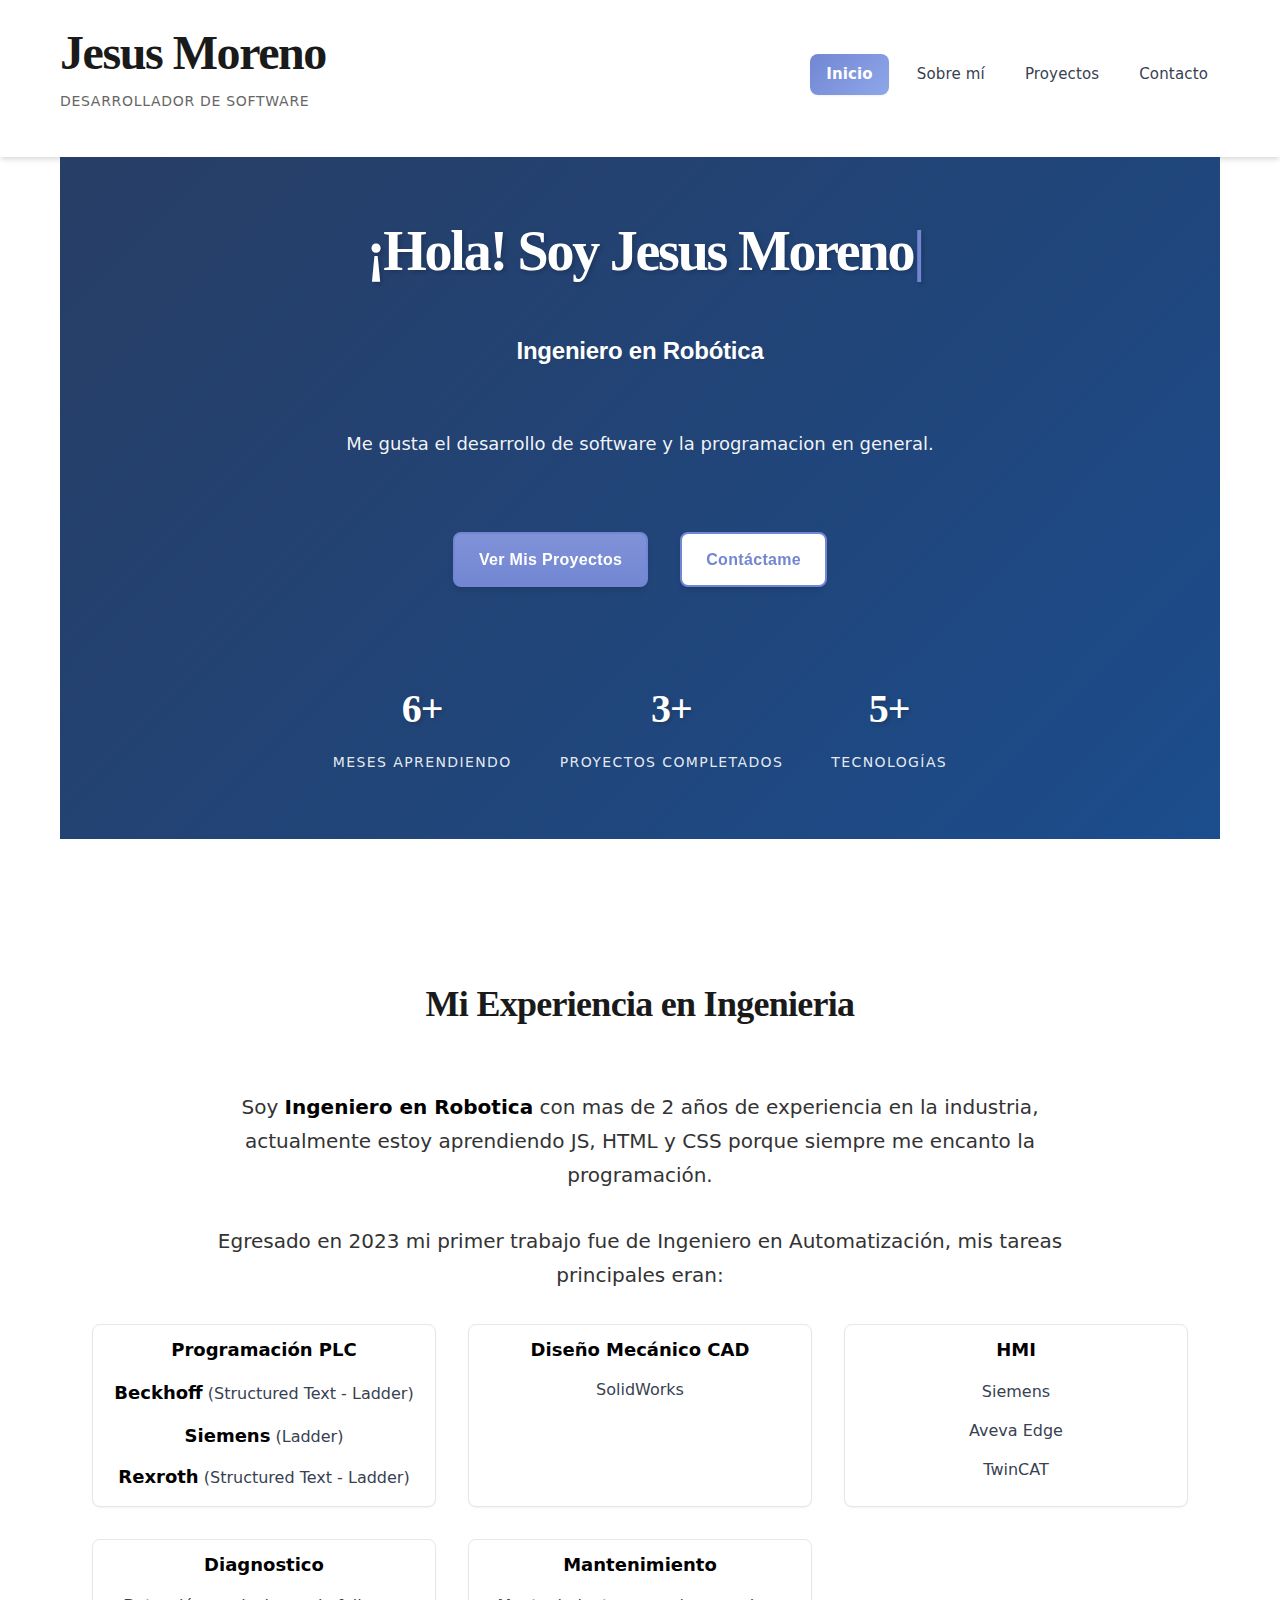
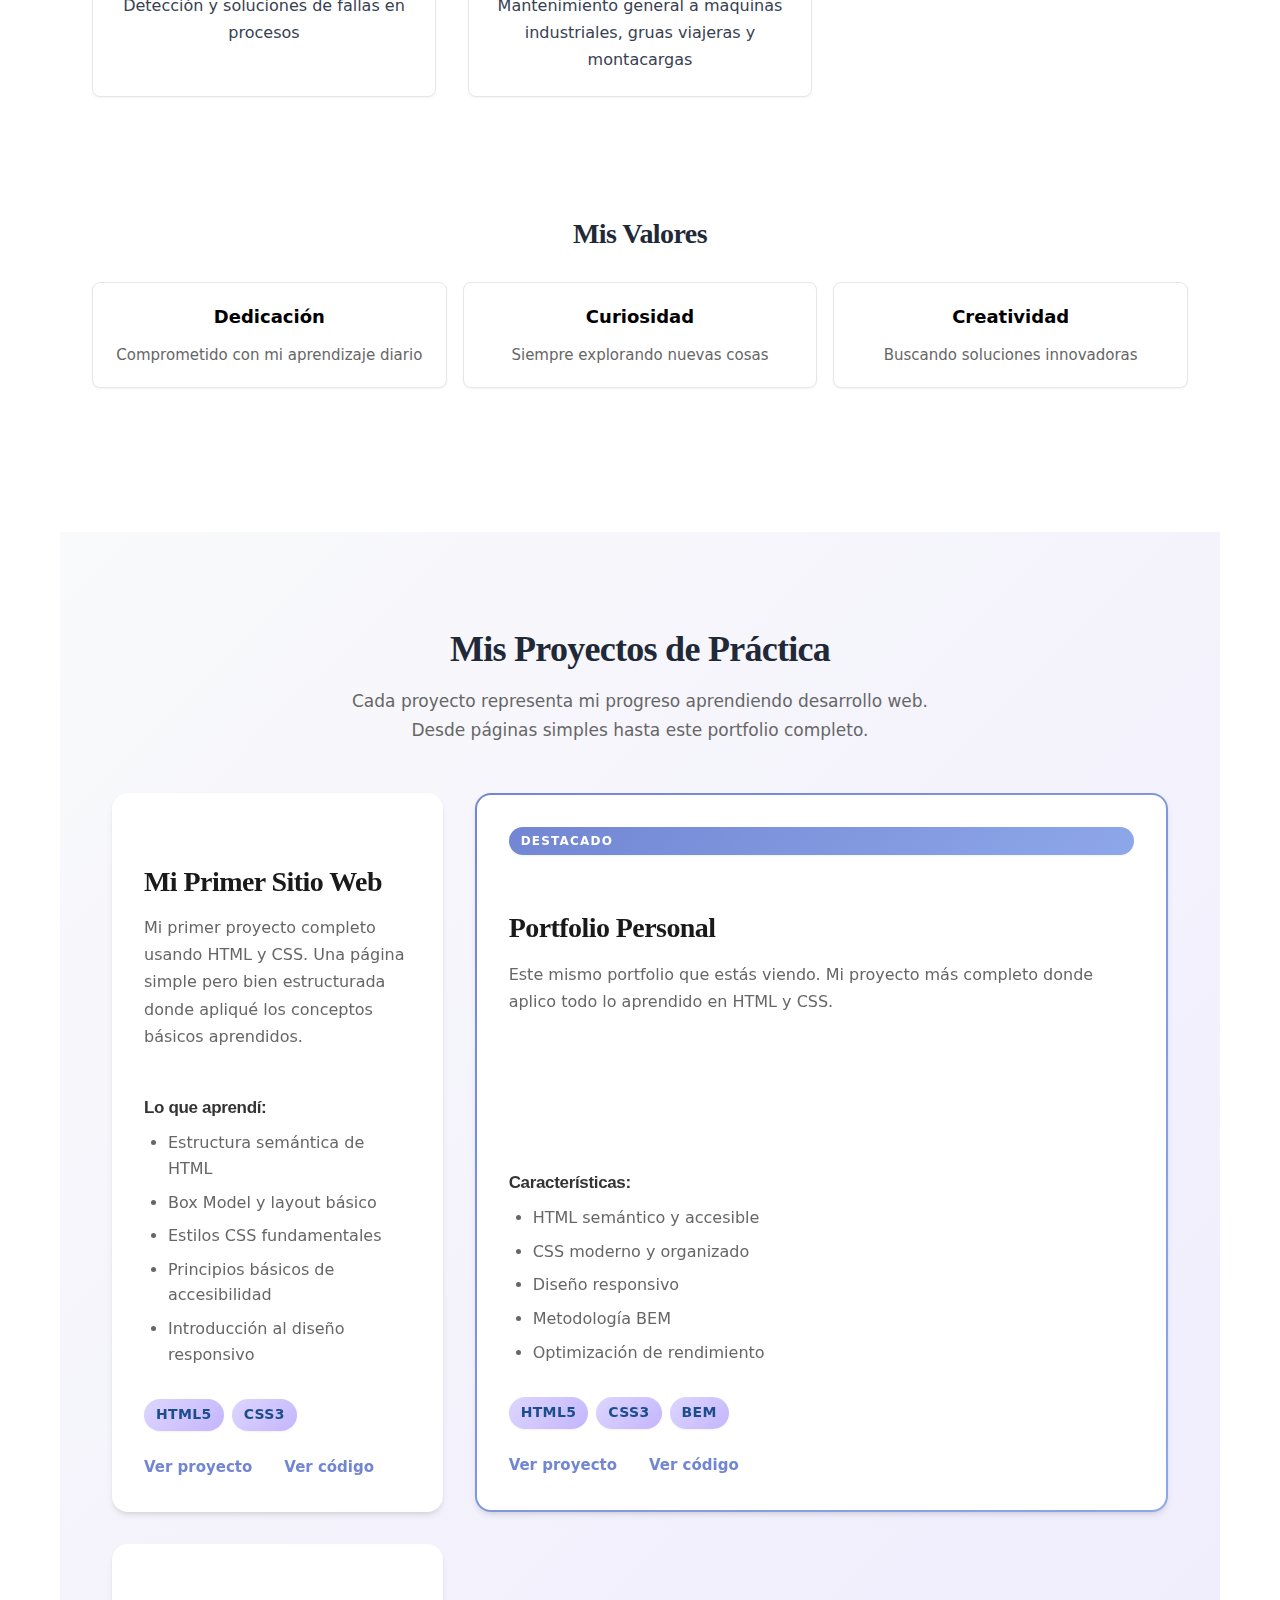
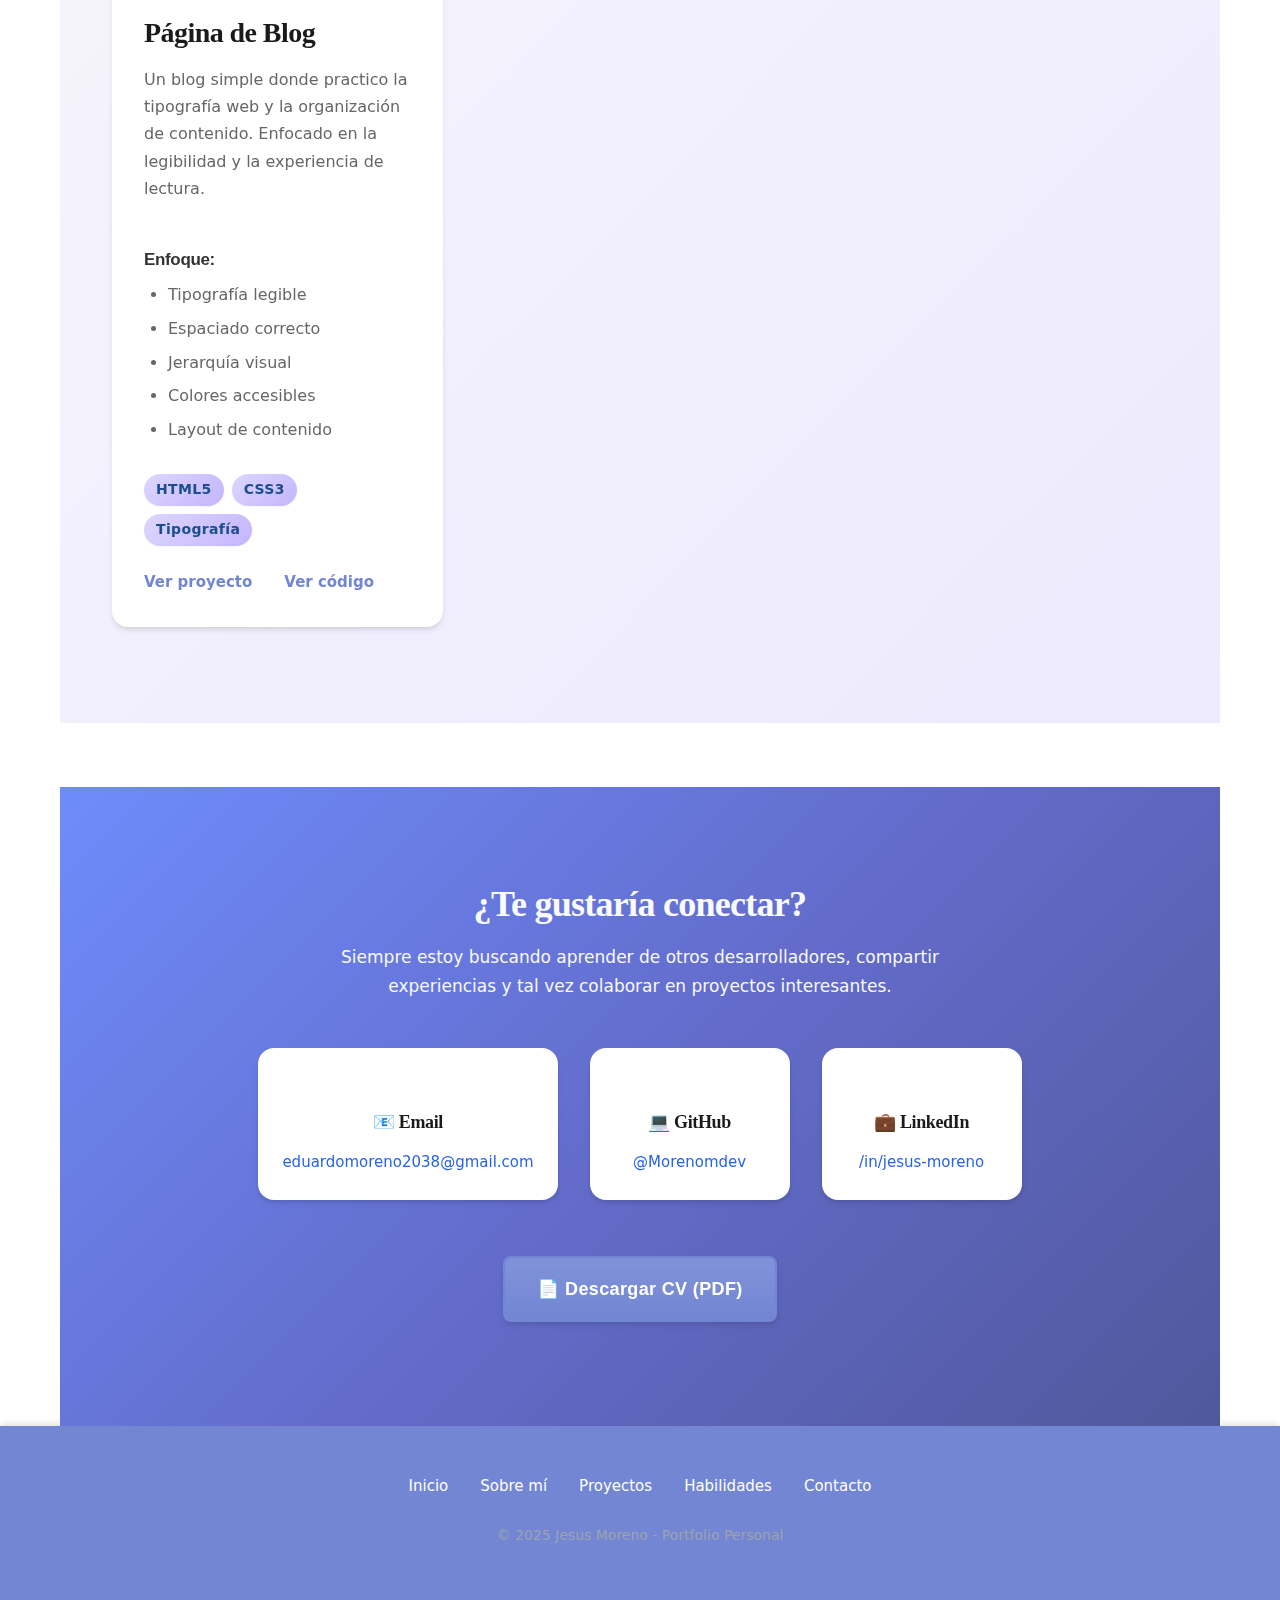
<file: Portfolio/index.html>
<!DOCTYPE html>
<html lang="en">
  <head>
    <meta charset="UTF-8" />
    <meta name="viewport" content="width=device-width, initial-scale=1.0" />
    <title>Jesus Moreno - Portfolio Personal</title>
    <meta
      name="description"
      content="Portfolio personal de Jesus Moreno. Desarrollador de Software."
    />
    <link rel="stylesheet" href="styles.css" />

    <link rel="preconnect" href="https://fonts.googleapis.com" />
    <link rel="preconnect" href="https://fonts.gstatic.com" crossorigin />
    <link
      href="https://fonts.googleapis.com/css2?family=Lexend:wght@100..900&family=Roboto+Condensed:ital,wght@0,100..900;1,100..900&display=swap"
      rel="stylesheet"
    />
  </head>

  <body>
    <!-- Header con navegación -->
    <header class="header">
      <div class="header__container">
        <div class="header__brand">
          <h1 class="header__name">Jesus Moreno</h1>
          <p class="header__tagline">Desarrollador de Software</p>
        </div>

        <nav class="nav">
          <ul class="nav__list">
            <li class="nav__item">
              <a href="#inicio" class="nav__link nav__link--active">Inicio</a>
            </li>
            <li class="nav__item">
              <a href="#sobre-mi" class="nav__link">Sobre mí</a>
            </li>
            <li class="nav__item">
              <a href="#proyectos" class="nav__link">Proyectos</a>
            </li>
            <!-- <li class="nav__item">
              <a href="#habilidades" class="nav__link">Habilidades</a>
            </li> -->
            <li class="nav__item">
              <a href="#contacto" class="nav__link">Contacto</a>
            </li>
          </ul>
        </nav>
      </div>
    </header>

    <!-- Contenido principal -->
    <main class="main">
      <!-- Hero Section -->
      <section class="hero" id="inicio">
        <div class="hero__container">
          <h2 class="hero__title">¡Hola! Soy Jesus Moreno</h2>
          <p class="hero__subtitle">Ingeniero en Robótica</p>
          <p class="hero__description">
            Me gusta el desarrollo de software y la programacion en general.
          </p>

          <div class="hero__actions">
            <a href="#proyectos" class="button button--primary"
              >Ver Mis Proyectos</a
            >
            <a href="#contacto" class="button button--secondary">Contáctame</a>
          </div>

          <div class="hero__stats">
            <div class="stat">
              <span class="stat__number">6+</span>
              <span class="stat__label">Meses aprendiendo</span>
            </div>
            <div class="stat">
              <span class="stat__number">3+</span>
              <span class="stat__label">Proyectos completados</span>
            </div>
            <div class="stat">
              <span class="stat__number">5+</span>
              <span class="stat__label">Tecnologías</span>
            </div>
          </div>
        </div>
      </section>

      <!-- Sobre Mí -->
      <section class="about" id="sobre-mi">
        <div class="about__container">
          <h2 class="about__title">Mi Experiencia en Ingenieria</h2>

          <p class="about__intro">
            Soy <strong>Ingeniero en Robotica</strong> con mas de 2 años de
            experiencia en la industria, actualmente estoy aprendiendo JS, HTML
            y CSS porque siempre me encanto la programación.
          </p>

          <p class="about__intro">
            Egresado en 2023 mi primer trabajo fue de Ingeniero en
            Automatización, mis tareas principales eran:
          </p>

          <div class="experience">
            <ul class="about__experience">
              <li class="experience__item">
                <strong>Programación PLC</strong>
                <span><strong>Beckhoff</strong> (Structured Text - Ladder)</span>
                <span><strong>Siemens</strong> (Ladder)</span>
                <span><strong>Rexroth</strong> (Structured Text - Ladder)</span>
              </li>
              <li class="experience__item">
                <strong>Diseño Mecánico CAD</strong>
                <span>SolidWorks</span>
              </li>
              <li class="experience__item">
                <strong>HMI</strong>
                <span>Siemens</span>
                <span>Aveva Edge</span>
                <span>TwinCAT</span>
                <span></span>
              </li>
              <li class="experience__item">
                <strong>Diagnostico</strong>
                <span>Detección y soluciones de fallas en procesos</span>
                <span></span>
              </li>
              <li class="experience__item">
                <strong>Mantenimiento</strong>
                <span
                  >Mantenimiento general a maquinas industriales, gruas viajeras y
                  montacargas</span
                >
                <span></span>
              </li>
            </ul>
          </div>

          <div class="values">
            <h3 class="values__title">Mis Valores</h3>
            <ul class="values__list">
              <li class="values__item">
                <strong>Dedicación</strong>
                <span>Comprometido con mi aprendizaje diario</span>
              </li>
              <li class="values__item">
                <strong>Curiosidad</strong>
                <span>Siempre explorando nuevas cosas</span>
              </li>
              <li class="values__item">
                <strong>Creatividad</strong>
                <span>Buscando soluciones innovadoras</span>
              </li>
            </ul>
          </div>
        </div>
      </section>

      <!-- Proyectos -->
      <section class="projects" id="proyectos">
        <div class="projects__container">
          <h2 class="projects__title">Mis Proyectos de Práctica</h2>
          <p class="projects__description">
            Cada proyecto representa mi progreso aprendiendo desarrollo web.
            Desde páginas simples hasta este portfolio completo.
          </p>

          <div class="projects__grid">
            <article class="project">
              <h3 class="project__title">Mi Primer Sitio Web</h3>
              <p class="project__description">
                Mi primer proyecto completo usando HTML y CSS. Una página simple
                pero bien estructurada donde apliqué los conceptos básicos
                aprendidos.
              </p>

              <h4 class="project__subtitle">Lo que aprendí:</h4>
              <ul class="project__learnings">
                <li>Estructura semántica de HTML</li>
                <li>Box Model y layout básico</li>
                <li>Estilos CSS fundamentales</li>
                <li>Principios básicos de accesibilidad</li>
                <li>Introducción al diseño responsivo</li>
              </ul>

              <div class="project__technologies">
                <span class="tag">HTML5</span>
                <span class="tag">CSS3</span>
              </div>

              <div class="project__links">
                <a href="#" class="project__link">Ver proyecto</a>
                <a href="#" class="project__link">Ver código</a>
              </div>
            </article>

            <article class="project project--featured">
              <span class="project__badge">Destacado</span>
              <h3 class="project__title">Portfolio Personal</h3>
              <p class="project__description">
                Este mismo portfolio que estás viendo. Mi proyecto más completo
                donde aplico todo lo aprendido en HTML y CSS.
              </p>

              <h4 class="project__subtitle">Características:</h4>
              <ul class="project__learnings">
                <li>HTML semántico y accesible</li>
                <li>CSS moderno y organizado</li>
                <li>Diseño responsivo</li>
                <li>Metodología BEM</li>
                <li>Optimización de rendimiento</li>
              </ul>

              <div class="project__technologies">
                <span class="tag">HTML5</span>
                <span class="tag">CSS3</span>
                <span class="tag">BEM</span>
              </div>

              <div class="project__links">
                <a href="#" class="project__link">Ver proyecto</a>
                <a href="#" class="project__link">Ver código</a>
              </div>
            </article>

            <article class="project">
              <h3 class="project__title">Página de Blog</h3>
              <p class="project__description">
                Un blog simple donde practico la tipografía web y la
                organización de contenido. Enfocado en la legibilidad y la
                experiencia de lectura.
              </p>

              <h4 class="project__subtitle">Enfoque:</h4>
              <ul class="project__learnings">
                <li>Tipografía legible</li>
                <li>Espaciado correcto</li>
                <li>Jerarquía visual</li>
                <li>Colores accesibles</li>
                <li>Layout de contenido</li>
              </ul>

              <div class="project__technologies">
                <span class="tag">HTML5</span>
                <span class="tag">CSS3</span>
                <span class="tag">Tipografía</span>
              </div>

              <div class="project__links">
                <a href="#" class="project__link">Ver proyecto</a>
                <a href="#" class="project__link">Ver código</a>
              </div>
            </article>
          </div>
        </div>
      </section>

      <!-- Habilidades
      <section class="skills" id="habilidades">
        <div class="skills__container">
          <h2 class="skills__title">Mis Habilidades</h2>

          <h3 class="skills__subtitle">Tecnologías que estoy aprendiendo</h3>

          <div class="skills__list">
            <div class="skill">
              <h4 class="skill__name">HTML5 & Semántica</h4>
              <div class="skill__bar">
                <div class="skill__progress skill__progress--html"></div>
              </div>
              <span class="skill__percentage">75%</span>
            </div>

            <div class="skill">
              <h4 class="skill__name">CSS3 & Diseño</h4>
              <div class="skill__bar">
                <div class="skill__progress skill__progress--css"></div>
              </div>
              <span class="skill__percentage">60%</span>
            </div>

            <div class="skill">
              <h4 class="skill__name">JavaScript (Comenzando)</h4>
              <div class="skill__bar">
                <div class="skill__progress skill__progress--js"></div>
              </div>
              <span class="skill__percentage">20%</span>
            </div>
          </div>
        </div>
      </section> -->

      <!-- Contacto -->
      <section class="contact" id="contacto">
        <div class="contact__container">
          <h2 class="contact__title">¿Te gustaría conectar?</h2>
          <p class="contact__description">
            Siempre estoy buscando aprender de otros desarrolladores, compartir
            experiencias y tal vez colaborar en proyectos interesantes.
          </p>

          <div class="contact__methods">
            <div class="contact__method">
              <h3 class="contact__method-title">📧 Email</h3>
              <a
                href="mailto:eduardomoreno2038@gmail.com"
                class="contact__link"
              >
                eduardomoreno2038@gmail.com
              </a>
            </div>

            <div class="contact__method">
              <h3 class="contact__method-title">💻 GitHub</h3>
              <a href="https://github.com/Morenomdev" class="contact__link">
                @Morenomdev
              </a>
            </div>

            <div class="contact__method">
              <h3 class="contact__method-title">💼 LinkedIn</h3>
              <a href="https://linkedin.com/in/jmorenodv" class="contact__link">
                /in/jesus-moreno
              </a>
            </div>
          </div>

          <a href="#" class="button button--primary button--large">
            📄 Descargar CV (PDF)
          </a>
        </div>
      </section>
    </main>

    <!-- Footer -->
    <footer class="footer">
      <div class="footer__container">
        <nav class="footer__nav">
          <a href="#inicio" class="footer__link">Inicio</a>
          <a href="#sobre-mi" class="footer__link">Sobre mí</a>
          <a href="#proyectos" class="footer__link">Proyectos</a>
          <a href="#habilidades" class="footer__link">Habilidades</a>
          <a href="#contacto" class="footer__link">Contacto</a>
        </nav>

        <p class="footer__copyright">
          © 2025 Jesus Moreno - Portfolio Personal
        </p>

        <p class="footer__credits"></p>
      </div>
    </footer>
  </body>
</html>
</file>
<file: Portfolio/styles.css>
/* ===========================================
     VARIABLES CSS
     =========================================== */
:root {
  /* Colores principales - Paleta más vibrante y clara */
  --color-primary: #7286D3;
  --color-primary-dark: #1C4D8D; 
  --color-primary-darker: #0F2854; 
  --color-primary-light: #4988C4; 
  --color-primary-lighter: #BDE8F5;

  /* Colores secundarios */
  --color-secondary: #7286D3; 
  --color-secondary-dark: #8EA7E9; 
  --color-secondary-light: #E5E0FF; 

  /* Colores neutros - Más claros para mejor contraste */
  --color-dark: #1f2937; /* Gris muy oscuro (no negro puro) */
  --color-gray-dark: #374151; /* Gris oscuro */
  --color-gray: #6b7280; /* Gris medio */
  --color-gray-light: #9ca3af; /* Gris claro */
  --color-gray-lighter: #e5e7eb; /* Gris muy claro */
  --color-light: #f9fafb; /* Casi blanco */
  --color-lighter: #FFF2F2; /* Crema muy claro */
  --color-white: #ffffff; /* Blanco puro */

  /* Colores de acento */
  --color-accent: #3C467B;
  --color-accent-light: #6E8CFB;

  /* Sombras */
  --shadow-sm: 0 1px 2px 0 rgba(0, 0, 0, 0.05);
  --shadow-md: 0 4px 6px -1px rgba(0, 0, 0, 0.1),
    0 2px 4px -1px rgba(0, 0, 0, 0.06);
  --shadow-lg: 0 10px 15px -3px rgba(0, 0, 0, 0.1),
    0 4px 6px -2px rgba(0, 0, 0, 0.05);
  --shadow-xl: 0 20px 25px -5px rgba(0, 0, 0, 0.1),
    0 10px 10px -5px rgba(0, 0, 0, 0.04);

  /* Degradados - Más vibrantes y luminosos */
  --gradient-primary: linear-gradient(
    135deg,
    #7286D3 0%,
    #8EA7E9 100%
  ); /* Púrpura a cyan */
  --gradient-hero: linear-gradient(
    135deg,
    #0F2854 0%,
    #1C4D8D 50%,
    #BDE8F5 100%
  ); /* Degradado tricolor */
  --gradient-accent: linear-gradient(
    135deg,
    #6E8CFB 0%,
    #3C467B 100%
  ); /* Dorado */

  /* Border radius */
  --radius-sm: 0.25rem;
  --radius-md: 0.5rem;
  --radius-lg: 1rem;
  --radius-full: 9999px;
}
/* ===========================================
   RESET BÁSICO
   =========================================== */
* {
  margin: 0;
  padding: 0;
  box-sizing: border-box;
}

body {
  /*  Google Fonts */
  font-family: "Inter", system-ui, -apple-system, sans-serif;
  font-size: 16px;
  line-height: 1.7;
  color: #333333;
  background-color: #ffffff;
  -webkit-font-smoothing: antialiased;
  -moz-osx-font-smoothing: grayscale;
  text-rendering: optimizeLegibility;
}

/* ===========================================
     TIPOGRAFÍA GENERAL
     =========================================== */
h1,
h2,
h3,
h4 {
  font-family: "Playfair Display", Georgia, serif;
  font-weight: 700;
  line-height: 1.2;
  color: #1a1a1a;
  letter-spacing: -0.02em;
}

h1 {
  font-size: 3rem; /* 48px */
  margin-bottom: 1.5rem;
  font-weight: 900;
}

h2 {
  font-size: 2.25rem; /* 36px */
  margin-top: 3rem;
  margin-bottom: 1.25rem;
}

h3 {
  font-size: 1.75rem; /* 28px */
  margin-top: 2.5rem;
  margin-bottom: 1rem;
  font-weight: 600;
}

h4 {
  font-size: 1.25rem; /* 20px */
  margin-top: 2rem;
  margin-bottom: 0.75rem;
  font-family: "Inter", sans-serif;
  font-weight: 600;
}

p {
  margin-bottom: 1.25rem;
  max-width: 70ch;
}

strong {
  font-weight: 600;
  color: #000000;
}

em {
  font-style: italic;
}

.about__intro,
.hero__description {
  font-size: 1.125rem; /* 18px */
  line-height: 1.8;
  color: #555555;
}

/* ===========================================
     ENLACES
     =========================================== */
a {
  color: #2563eb;
  text-decoration: none;
  text-decoration-thickness: 2px;
  text-underline-offset: 2px;
}

a:hover {
  color: #1d4ed8;
  text-decoration: underline;
  text-decoration-thickness: 2px;
}

a:active {
  color: #1e40af;
}

/* ===========================================
     LISTAS
     =========================================== */
ul {
  list-style: none;
}

/* ===========================================
     HEADER
     =========================================== */
.header {
  background-color: #f8f9fa;
  border-bottom: 1px solid #e0e0e0;
  padding: 24px 0;
}

.header__container {
  max-width: 1200px;
  margin: 0 auto;
  padding: 0 20px;
}

.header__brand {
  text-align: center;
  margin-bottom: 24px;
}

.header__name {
  color: #1a1a1a;
  margin-bottom: 8px;
  font-family: "Playfair Display", serif;
  font-weight: 900;
  letter-spacing: -0.03em;
}

.header__tagline {
  color: #666666;
  font-size: 0.875rem; /* 14px */
  letter-spacing: 0.05em;
  text-transform: uppercase;
  font-weight: 500;
}

/* ===========================================
     NAVEGACIÓN
     =========================================== */
.nav {
  text-align: center;
}

.nav__list {
  display: inline-block;
}

.nav__item {
  display: inline-block;
  margin: 0 16px;
}

.nav__link {
  padding: 8px 12px;
  display: inline-block;
  color: #333333;
  font-weight: 500;
  font-size: 0.9375rem; /* 15px */
  letter-spacing: 0.01em;
}

.nav__link:hover {
  color: #2563eb;
  text-decoration: none;
}

.nav__link--active {
  color: #2563eb;
  font-weight: 600;
}

/* ===========================================
     MAIN CONTENT
     =========================================== */
.main {
  margin: 0 auto;
  max-width: 1200px;
  padding: 0 20px;
}

/* ===========================================
    HERO SECTION
     =========================================== */
.hero {
  padding: 64px 0;
  text-align: center;
  background-color: #f0f4f8;
  margin-bottom: 48px;
}

.hero__container {
  max-width: 800px;
  margin: 0 auto;
  padding: 0 20px;
}

.hero__title {
  font-size: 3.5rem; /* 56px */
  color: #1a1a1a;
  margin-bottom: 1rem;
  font-weight: 900;
  letter-spacing: -0.04em;
  line-height: 1.1;
}

.hero__subtitle {
  font-size: 1.5rem; /* 24px */
  color: #2563eb;
  margin-bottom: 1.5rem;
  font-family: "Inter", sans-serif;
  font-weight: 600;
  letter-spacing: -0.01em;
}

.hero__description {
  font-size: 1.125rem; /* 18px */
  color: #666666;
  margin-bottom: 2rem;
  max-width: 600px;
  margin-left: auto;
  margin-right: auto;
  line-height: 1.8;
}

.hero__actions {
  margin-bottom: 3rem;
}

.hero__stats {
  text-align: center;
}

.stat {
  display: inline-block;
  margin: 0 32px;
  text-align: center;
}

.stat__number {
  display: block;
  font-size: 2.5rem; /* 40px */
  font-weight: 700;
  color: #2563eb;
  margin-bottom: 0.5rem;
  font-family: "Playfair Display", serif;
  letter-spacing: -0.02em;
}

.stat__label {
  font-size: 0.875rem; /* 14px */
  color: #666666;
  text-transform: uppercase;
  letter-spacing: 0.1em;
  font-weight: 500;
}

/* ===========================================
     BOTONES
     =========================================== */
.button {
  display: inline-block;
  padding: 12px 24px;
  margin: 8px;
  font-size: 1rem;
  font-weight: 600;
  text-align: center;
  border: 2px solid transparent;
  cursor: pointer;
  text-decoration: none;
  font-family: "Inter", sans-serif;
  letter-spacing: 0.02em;
}

.button--primary {
  background-color: #2563eb;
  color: #ffffff;
  border-color: #2563eb;
}

.button--primary:hover {
  background-color: #1d4ed8;
  border-color: #1d4ed8;
  text-decoration: none;
}

.button--secondary {
  background-color: #ffffff;
  color: #2563eb;
  border-color: #2563eb;
}

.button--secondary:hover {
  background-color: #f0f4ff;
  text-decoration: none;
}

.button--large {
  padding: 16px 32px;
  font-size: 1.125rem;
}

/* ===========================================
     ABOUT SECTION
     =========================================== */
.about {
  padding: 48px 0;
}

.about__container {
  max-width: 800px;
  margin: 0 auto;
}

.about__title {
  text-align: center;
  color: #1a1a1a;
  margin-bottom: 2rem;
}

.about__intro {
  font-size: 1.25rem; /* 20px */
  text-align: center;
  color: #333333;
  margin-bottom: 1.5rem;
  line-height: 1.7;
  font-weight: 400;
}

.about__text {
  color: #666666;
  margin-bottom: 2rem;
  line-height: 1.8;
}

/* ===========================================
     EXPERIENCE SECTION
     =========================================== */

.experience {
  width: 100%;
}

.about__experience {
  display: grid;
  grid-template-columns: repeat(auto-fit, minmax(300px, 1fr));
  gap: 2rem;
  /* max-width: 800px; */
  margin: 0 auto;
}

.experience__item {
  background: var(--color-white);
  padding: 10px;
  border: 1px solid var(--color-gray-lighter);
  border-radius: var(--radius-md);
  box-shadow: var(--shadow-sm);
}

.experience__item:hover {
  background: linear-gradient(
    135deg,
    var(--color-white) 0%,
    var(--color-lighter) 100%
  );
  border-color: var(--color-primary);
  box-shadow: var(--shadow-md);
  transform: translateY(-2px);
}

.experience__item {
  display: flex;
  flex-direction: column;
  gap: 0.75rem;
  margin-bottom: 0;
  text-align: center;
}

.experience__item strong {
  margin: 0;
  font-size: 1.125rem;
}

.experience__item span:last-child {
  display: block;
  line-height: 1.5;
}


/* ===========================================
     QUOTE
     =========================================== */
.quote {
  background-color: #f8f9fa;
  padding: 2rem;
  margin: 2.5rem 0;
  border-left: 4px solid #2563eb;
}

.quote__text {
  font-size: 1.25rem; /* 20px */
  font-style: italic;
  color: #333333;
  margin-bottom: 1rem;
  line-height: 1.7;
  font-family: "Playfair Display", serif;
  font-weight: 400;
}

.quote__author {
  color: #666666;
  font-size: 0.875rem;
  display: block;
  text-align: right;
  font-family: "Inter", sans-serif;
  font-weight: 500;
  letter-spacing: 0.05em;
}

/* ===========================================
     VALUES
     =========================================== */
.values {
  margin-top: 3rem;
}

.values__title {
  text-align: center;
  margin-bottom: 2rem;
}

.values__list {
  padding: 0;
}

.values__item {
  padding: 1.25rem;
  margin-bottom: 1rem;
  background-color: #f8f9fa;
  border: 1px solid #e0e0e0;
  line-height: 1.6;
}

.values__item:hover {
  background-color: #f0f4f8;
  border-color: #2563eb;
}

.values__icon {
  font-size: 1.5rem;
  margin-right: 0.75rem;
}

.values__item strong {
  margin-right: 0.5rem;
  font-weight: 600;
  font-size: 1.0625rem;
}

.values__item span {
  color: #666666;
  font-size: 0.9375rem;
}

/* ===========================================
    PROJECTS SECTION
     =========================================== */
.projects {
  padding: 64px 0;
  background-color: #f8f9fa;
}

.projects__container {
  max-width: 1200px;
  margin: 0 auto;
}

.projects__title {
  text-align: center;
  margin-bottom: 1rem;
}

.projects__description {
  text-align: center;
  color: #666666;
  margin-bottom: 3rem;
  max-width: 600px;
  margin-left: auto;
  margin-right: auto;
  font-size: 1.0625rem;
  line-height: 1.7;
}

.projects__grid {
  padding: 0 20px;
}

/* ===========================================
     PROJECT CARD
     =========================================== */
.project {
  background-color: #ffffff;
  padding: 2rem;
  margin-bottom: 2rem;
  border: 1px solid #e0e0e0;
}

.project:hover {
  border-color: #2563eb;
}

.project--featured {
  border: 2px solid #2563eb;
  position: relative;
}

.project__badge {
  background-color: #2563eb;
  color: #ffffff;
  padding: 0.25rem 0.75rem;
  font-size: 0.75rem;
  font-weight: 600;
  text-transform: uppercase;
  display: inline-block;
  margin-bottom: 1rem;
  letter-spacing: 0.1em;
}

.project__title {
  color: #1a1a1a;
  margin-bottom: 1rem;
  font-family: "Playfair Display", serif;
}

.project__description {
  color: #666666;
  margin-bottom: 1.5rem;
  line-height: 1.7;
}

.project__subtitle {
  font-size: 1.0625rem;
  color: #333333;
  margin-top: 1.5rem;
  margin-bottom: 0.75rem;
  font-weight: 600;
  font-family: "Inter", sans-serif;
}

.project__learnings {
  list-style: disc;
  padding-left: 1.5rem;
  margin-bottom: 1.5rem;
}

.project__learnings li {
  color: #666666;
  margin-bottom: 0.5rem;
  line-height: 1.6;
}

.project__technologies {
  margin-bottom: 1.5rem;
}

.tag {
  display: inline-block;
  background-color: #e0f2fe;
  color: #0369a1;
  padding: 0.25rem 0.75rem;
  margin-right: 0.5rem;
  font-size: 0.875rem;
  font-weight: 600;
  letter-spacing: 0.025em;
}

.project__links {
  text-align: left;
}

.project__link {
  display: inline-block;
  margin-right: 1rem;
  font-weight: 600;
  font-size: 0.9375rem;
}

/* ===========================================
     SKILLS SECTION
     =========================================== */
.skills {
  padding: 64px 0;
}

.skills__container {
  max-width: 800px;
  margin: 0 auto;
}

.skills__title {
  text-align: center;
  margin-bottom: 1rem;
}

.skills__subtitle {
  text-align: center;
  color: #666666;
  margin-bottom: 2rem;
  font-size: 1.0625rem;
  font-weight: 400;
}

.skills__list {
  margin-bottom: 3rem;
}

.skill {
  margin-bottom: 2rem;
}

.skill__name {
  margin-bottom: 0.5rem;
  color: #1a1a1a;
  font-size: 1.0625rem;
  font-weight: 600;
}

.skill__bar {
  background-color: #e0e0e0;
  height: 24px;
  position: relative;
  margin-bottom: 0.5rem;
}

.skill__progress {
  background-color: #2563eb;
  height: 100%;
  position: absolute;
  top: 0;
  left: 0;
}

.skill__progress--html {
  width: 75%;
}

.skill__progress--css {
  width: 60%;
}

.skill__progress--js {
  width: 20%;
}

.skill__percentage {
  color: #666666;
  font-size: 0.875rem;
  font-weight: 500;
}

/* ===========================================
     LEARNING
     =========================================== */
.learning {
  background-color: #f8f9fa;
  padding: 1.5rem;
}

.learning__title {
  margin-bottom: 1rem;
  color: #1a1a1a;
  font-size: 1.25rem;
}

.learning__list {
  list-style: disc;
  padding-left: 1.5rem;
}

.learning__item {
  color: #666666;
  margin-bottom: 0.5rem;
  line-height: 1.6;
}

/* ===========================================
     CONTACT SECTION
     =========================================== */
.contact {
  padding: 64px 0;
  background-color: #f0f4f8;
}

.contact__container {
  max-width: 800px;
  margin: 0 auto;
  text-align: center;
}

.contact__title {
  color: var(--color-light);

  margin-bottom: 1rem;
}

.contact__description {
  color: var(--color-light);
  margin-bottom: 3rem;
  max-width: 600px;
  margin-left: auto;
  margin-right: auto;
  font-size: 1.0625rem;
  line-height: 1.7;
}

.contact__methods {
  margin-bottom: 3rem;
}

.contact__method {
  display: inline-block;
  margin: 0 2rem 2rem;
  text-align: center;
}

.contact__method-title {
  font-size: 1.125rem;
  margin-bottom: 0.5rem;
  color: #1a1a1a;
  font-weight: 600;
}

.contact__link {
  color: #2563eb;
  font-weight: 500;
  font-size: 0.9375rem;
}

/* ===========================================
     FOOTER 
     =========================================== */
.footer {
  background-color: #1a1a1a;
  color: #ffffff;
  padding: 48px 0;
  text-align: center;
}

.footer__container {
  max-width: 1200px;
  margin: 0 auto;
  padding: 0 20px;
}

.footer__nav {
  margin-bottom: 1.5rem;
}

.footer__link {
  color: #ffffff;
  margin: 0 1rem;
  display: inline-block;
  font-size: 0.9375rem;
  font-weight: 400;
}

.footer__link:hover {
  color: #93c5fd;
  text-decoration: none;
}

.footer__copyright {
  color: #9ca3af;
  margin-bottom: 0.5rem;
  font-size: 0.875rem;
}

.footer__credits {
  color: #9ca3af;
  font-size: 0.875rem;
  line-height: 1.5;
}



body {
  color: var(--color-gray-dark);
  background-color: var(--color-white);
}

h1,
h2,
h3,
h4 {
  color: var(--color-dark);
}

a {
  color: var(--color-primary);
}

a:hover {
  color: var(--color-primary-dark);
}

a:active {
  color: var(--color-primary-darker);
}

/* ===========================================
     HERO CON DEGRADADOS 
     =========================================== */
.hero {
  background: var(--gradient-hero);
  position: relative;
  overflow: hidden;
}

.hero::before {
  content: "";
  position: absolute;
  top: 0;
  left: 0;
  right: 0;
  bottom: 0;
  background: linear-gradient(
    135deg,
    rgba(255, 255, 255, 0.1) 0%,
    rgba(255, 255, 255, 0) 100%
  );
  pointer-events: none;
}

.hero__title {
  color: var(--color-white);
  text-shadow: 2px 2px 4px rgba(0, 0, 0, 0.2);
}

.hero__subtitle {
  color: var(--color-white);
  text-shadow: 1px 1px 2px rgba(0, 0, 0, 0.1);
}

.hero__description {
  color: rgba(255, 255, 255, 0.95);
}

.stat__number {
  color: var(--color-white);
  text-shadow: 2px 2px 4px rgba(0, 0, 0, 0.2);
}

.stat__label {
  color: rgba(255, 255, 255, 0.9);
}

/* ===========================================
     BOTONES CON SOMBRAS
     =========================================== */
.button {
  border-radius: var(--radius-md);
  box-shadow: var(--shadow-md);
}

.button:hover {
  box-shadow: var(--shadow-lg);
  transform: translateY(-2px);
}

.button--primary {
  background-color: var(--color-primary);
  border-color: var(--color-primary);
  background-image: linear-gradient(
    180deg,
    rgba(255, 255, 255, 0.1) 0%,
    rgba(255, 255, 255, 0) 100%
  );
}

.button--primary:hover {
  background-color: var(--color-primary-dark);
  border-color: var(--color-primary-dark);
}

.button--secondary {
  background-color: var(--color-white);
  color: var(--color-primary);
  border-color: var(--color-primary);
}

/* ===========================================
     CARDS CON SOMBRAS
     =========================================== */
.project {
  border-radius: var(--radius-lg);
  box-shadow: var(--shadow-md);
  border: none;
}

.project:hover {
  box-shadow: var(--shadow-xl);
  transform: translateY(-4px);
}

.project--featured {
  border: 2px solid transparent;
  background-image: linear-gradient(white, white), var(--gradient-primary);
  background-origin: border-box;
  background-clip: padding-box, border-box;
}

.project__badge {
  background: var(--gradient-primary);
  border-radius: var(--radius-full);
  box-shadow: var(--shadow-sm);
}

/* ===========================================
     TAGS CON COLORES
     =========================================== */
.tag {
  background: linear-gradient(
    135deg,
    #ddd6fe 0%,
    #c4b5fd 100%
  ); 
  color: var(--color-primary-dark);
  border-radius: var(--radius-full);
  box-shadow: var(--shadow-sm);
}

/* ===========================================
     QUOTE CON ESTILO
     =========================================== */
.quote {
  background: linear-gradient(
    135deg,
    var(--color-light) 0%,
    var(--color-lighter) 100%
  );
  border-left: 4px solid var(--color-primary);
  border-radius: var(--radius-md);
  box-shadow: var(--shadow-md);
}

/* ===========================================
     VALUES CON COLORES
     =========================================== */
.values__item {
  background: var(--color-white);
  border: 1px solid var(--color-gray-lighter);
  border-radius: var(--radius-md);
  box-shadow: var(--shadow-sm);
}

.values__item:hover {
  background: linear-gradient(
    135deg,
    var(--color-white) 0%,
    var(--color-lighter) 100%
  );
  border-color: var(--color-primary);
  box-shadow: var(--shadow-md);
  transform: translateY(-2px);
}


/* ===========================================
     SKILL BARS CON DEGRADADOS
     =========================================== */
.skill__bar {
  background-color: var(--color-gray-lighter);
  border-radius: var(--radius-full);
  overflow: hidden;
  box-shadow: inset 0 2px 4px rgba(0, 0, 0, 0.1);
}

.skill__progress {
  background: linear-gradient(
    90deg,
    var(--color-primary) 0%,
    var(--color-primary-light) 100%
  );
  box-shadow: var(--shadow-sm);
}

.skill__progress--html {
  background: linear-gradient(
    90deg,
    #f97316 0%,
    #fb923c 100%
  ); 
}

.skill__progress--css {
  background: linear-gradient(
    90deg,
    #06b6d4 0%,
    #22d3ee 100%
  ); 
}

.skill__progress--js {
  background: linear-gradient(
    90deg,
    #fbbf24 0%,
    #fde047 100%
  ); 
}

/* ===========================================
     LEARNING SECTION
     =========================================== */
.learning {
  background: linear-gradient(
    135deg,
    var(--color-light) 0%,
    var(--color-white) 100%
  );
  border-radius: var(--radius-lg);
  box-shadow: var(--shadow-md);
}

/* ===========================================
     CONTACT SECTION
     =========================================== */
.contact {
  background: linear-gradient(
    135deg,
    #6E8CFB 0%,
    #636CCB 50%,
    #50589C 100%
  ); 
}

.contact__method {
  background: var(--color-white);
  padding: 1.5rem;
  border-radius: var(--radius-lg);
  box-shadow: var(--shadow-md);
}

.contact__method:hover {
  box-shadow: var(--shadow-xl);
  transform: translateY(-4px);
}

/* ===========================================
     HEADER CON SOMBRA
     =========================================== */
.header {
  background: var(--color-white);
  border-bottom: none;
  box-shadow: var(--shadow-md);
}

.nav__link {
  color: var(--color-gray-dark);
  border-radius: var(--radius-md);
}

.nav__link:hover {
  color: var(--color-primary);
  background: var(--color-lighter);
}

.nav__link--active {
  color: var(--color-white);
  background: var(--gradient-primary);
  padding: 8px 16px;
  box-shadow: var(--shadow-sm);
}

/* ===========================================
     FOOTER CON DEGRADADO
     =========================================== */
.footer {
  background: #7286D3;
  box-shadow: 0 -4px 6px -1px rgba(0, 0, 0, 0.1);
}

.footer__link:hover {
  color: var(--color-primary-light);
}

/* ===========================================
     SECTIONS CON BORDES REDONDEADOS
     =========================================== */
.about__container,
.projects__container,
.skills__container,
.contact__container {
  border-radius: var(--radius-lg);
  padding: 2rem;
}

.projects {
  background: linear-gradient(
    135deg,
    #f9fafb 0%,
    #ede9fe 100%
  ); 
}

/* 
  ╔═══════════════════════════════════════════════════════════════════════════╗
  ║                                                                           ║
  ║  FLEXBOX Y CSS GRID
  ╚═══════════════════════════════════════════════════════════════════════════╝
  */

/* ===========================================
     HEADER CON FLEXBOX
     =========================================== */
.header__container {
  display: flex;
  justify-content: space-between;
  align-items: center;
  flex-wrap: wrap;
  gap: 2rem;
  max-width: 1200px;
  margin: 0 auto;
  padding: 0 20px;
}

.header__brand {
  text-align: left;
  margin-bottom: 0;
}

.nav {
  text-align: left;
}

.nav__list {
  display: flex;
  gap: 1rem;
  align-items: center;
}

.nav__item {
  display: block;
  margin: 0;
}

/* ===========================================
     HERO CON FLEXBOX
     =========================================== */
.hero__container {
  display: flex;
  flex-direction: column;
  align-items: center;
  justify-content: center;
  min-height: 500px;
  gap: 2rem;
}

.hero__actions {
  display: flex;
  gap: 1rem;
  justify-content: center;
  flex-wrap: wrap;
  margin-bottom: 3rem;
}

.hero__stats {
  display: flex;
  justify-content: center;
  gap: 3rem;
  flex-wrap: wrap;
}

.stat {
  display: flex;
  flex-direction: column;
  align-items: center;
  margin: 0;
}

/* ===========================================
     ABOUT SECTION CON GRID
     =========================================== */
.about__container {
  display: grid;
  gap: 2rem;
  max-width: 800px;
  margin: 0 auto;
}


.values__list {
  display: grid;
  grid-template-columns: repeat(auto-fit, minmax(250px, 1fr));
  gap: 1rem;
  padding: 0;
}

.values__item {
  display: flex;
  flex-direction: column;
  gap: 0.75rem;
  margin-bottom: 0;
  text-align: center;
}

.values__icon {
  font-size: 2rem;
  margin: 0 auto;
}

.values__item strong {
  display: block;
  margin: 0;
  font-size: 1.125rem;
}

.values__item span:last-child {
  display: block;
  line-height: 1.5;
}

/* ===========================================
     PROJECTS CON GRID
     =========================================== */
.projects__grid {
  display: grid;
  grid-template-columns: repeat(auto-fit, minmax(300px, 1fr));
  gap: 2rem;
  padding: 0 20px;
}

.project {
  display: flex;
  flex-direction: column;
  margin-bottom: 0;
}

.project__description {
  flex-grow: 1;
}

.project__technologies {
  display: flex;
  flex-wrap: wrap;
  gap: 0.5rem;
  margin-bottom: 1.5rem;
}

.tag {
  margin-right: 0;
}

.project__links {
  display: flex;
  gap: 1rem;
}

/* ===========================================
     SKILLS CON GRID
     =========================================== */
.skills__list {
  display: grid;
  gap: 2rem;
  margin-bottom: 3rem;
}

.skill {
  display: grid;
  grid-template-columns: 1fr auto;
  grid-template-rows: auto auto;
  gap: 0.5rem;
  align-items: center;
  margin-bottom: 0;
}

.skill__name {
  grid-column: 1;
  grid-row: 1;
  margin-bottom: 0;
}

.skill__percentage {
  grid-column: 2;
  grid-row: 1;
  text-align: right;
}

.skill__bar {
  grid-column: 1 / -1;
  grid-row: 2;
  margin-bottom: 0;
}

.learning__list {
  display: grid;
  grid-template-columns: repeat(auto-fill, minmax(200px, 1fr));
  gap: 1rem;
}

/* ===========================================
     CONTACT CON FLEXBOX 
     =========================================== */
.contact__methods {
  display: flex;
  justify-content: center;
  gap: 2rem;
  flex-wrap: wrap;
  margin-bottom: 3rem;
}

.contact__method {
  display: flex;
  flex-direction: column;
  align-items: center;
  gap: 0.5rem;
  margin: 0;
  min-width: 200px;
}

/* ===========================================
     FOOTER CON FLEXBOX
     =========================================== */
.footer__container {
  display: flex;
  flex-direction: column;
  align-items: center;
  gap: 1.5rem;
}

.footer__nav {
  display: flex;
  gap: 2rem;
  flex-wrap: wrap;
  justify-content: center;
  margin-bottom: 0;
}

.footer__link {
  margin: 0;
}

/* ===========================================
    FLEXBOX/GRID
     =========================================== */

.main {
  display: flex;
  flex-direction: column;
  gap: 4rem;
  margin: 0 auto;
  max-width: 1200px;
  padding: 0 20px;
}

section {
  margin-bottom: 0;
}

.button {
  display: inline-flex;
  align-items: center;
  justify-content: center;
  gap: 0.5rem;
}

.quote {
  display: grid;
  gap: 1rem;
}

/* ===========================================
     PROYECTO DESTACADO CON GRID
     =========================================== */
.project--featured {
  grid-column: span 2;
}

.projects__grid:has(.project:nth-child(2):last-child) .project--featured {
  grid-column: span 1;
}

/* ===========================================
     OPTIMIZACIONES FINALES
     =========================================== */

h2 {
  margin-top: 0;
}

.about__intro,
.about__text {
  margin-bottom: 0;
  margin-left: auto;
  margin-right: auto;
  max-width: 70ch;
}

.hero {
  min-height: 600px;
  display: flex;
  align-items: center;
  margin-bottom: 0;
}

.header__container,
.hero__container,
.about__container,
.projects__container,
.skills__container,
.contact__container,
.footer__container {
  width: 100%;
  max-width: 1200px;
  margin-left: auto;
  margin-right: auto;
}

/*                                                                       
  RESPONSIVE DESIGN                             
  Media Queries, Mobile-First, Diseño Fluido                            
  */

/* ===========================================
     MEDIA QUERIES
     =========================================== */


/* ===========================================
     TABLET (768px)
     =========================================== */
@media (max-width: 768px) {
  .header__container {
    flex-direction: column;
    text-align: center;
    gap: 1rem;
  }

  .header__brand {
    text-align: center;
  }

  .nav__list {
    flex-wrap: wrap;
    justify-content: center;
  }

  .hero__title {
    font-size: 2.5rem; /* 40px */
  }

  .hero__subtitle {
    font-size: 1.25rem; /* 20px */
  }

  .hero__stats {
    gap: 2rem;
  }

  .values__list {
    grid-template-columns: 1fr;
  }

  .projects__grid {
    grid-template-columns: 1fr;
  }

  .project--featured {
    grid-column: span 1;
  }

  .contact__methods {
    flex-direction: column;
    align-items: center;
  }

  h1 {
    font-size: 2.5rem; /* 40px */
  }

  h2 {
    font-size: 2rem; /* 32px */
  }

  h3 {
    font-size: 1.5rem; /* 24px */
  }
}

/* ===========================================
     MÓVIL (480px)
     =========================================== */
@media (max-width: 480px) {
  body {
    font-size: 14px;
  }

  .header {
    padding: 16px 0;
  }

  section {
    padding: 32px 0;
  }

  /* HEADER MÓVIL */
  .header__name {
    font-size: 1.75rem; /* 28px */
  }

  .header__tagline {
    font-size: 0.75rem; /* 12px */
  }

  .nav__list {
    gap: 0.5rem;
  }

  .nav__link {
    font-size: 0.875rem; /* 14px */
    padding: 6px 10px;
  }

  /* HERO MÓVIL */
  .hero {
    min-height: 500px;
    padding: 48px 0;
  }

  .hero__title {
    font-size: 2rem; /* 32px */
    line-height: 1.2;
  }

  .hero__subtitle {
    font-size: 1.125rem; /* 18px */
  }

  .hero__description {
    font-size: 1rem; /* 16px */
  }

  .hero__actions {
    flex-direction: column;
    width: 100%;
    padding: 0 20px;
  }

  .button {
    width: 100%;
    padding: 14px 20px;
  }

  .hero__stats {
    flex-direction: column;
    gap: 1.5rem;
  }

  .stat__number {
    font-size: 2rem; /* 32px */
  }

  /* ABOUT MÓVIL */
  .about__intro {
    font-size: 1.125rem; /* 18px */
  }

  .quote {
    padding: 1.5rem;
    margin: 2rem 0;
  }

  .quote__text {
    font-size: 1.125rem; /* 18px */
  }


  /* PROJECTS MÓVIL */
  .project {
    padding: 1.5rem;
  }

  .project__title {
    font-size: 1.5rem; /* 24px */
  }

  /* SKILLS MÓVIL */
  .skill__bar {
    height: 20px;
  }

  .learning__list {
    grid-template-columns: 1fr;
  }

  /* CONTACT MÓVIL */
  .contact__method {
    width: 100%;
  }

  /* FOOTER MÓVIL */
  .footer__nav {
    flex-direction: column;
    gap: 1rem;
  }

  .footer__link {
    font-size: 0.875rem; /* 14px */
  }

  /* TIPOGRAFÍA MÓVIL */
  h1 {
    font-size: 2rem; /* 32px */
  }

  h2 {
    font-size: 1.75rem; /* 28px */
  }

  h3 {
    font-size: 1.25rem; /* 20px */
  }

  h4 {
    font-size: 1.125rem; /* 18px */
  }

  p {
    margin-bottom: 1rem;
  }
}

/* ===========================================
     DESKTOP GRANDE (1400px+)
     =========================================== */
@media (min-width: 1400px) {
  .header__container,
  .projects__container,
  .footer__container {
    max-width: 1400px;
  }

  .hero {
    min-height: 700px;
  }

  .hero__title {
    font-size: 4rem; /* 64px */
  }

  .hero__subtitle {
    font-size: 1.75rem; /* 28px */
  }

  .projects__grid {
    grid-template-columns: repeat(3, 1fr);
  }
}

/* ===========================================
     LANDSCAPE
     =========================================== */
@media (max-height: 600px) and (orientation: landscape) {
  .hero {
    min-height: 400px;
  }

  .hero__container {
    min-height: auto;
  }

  section {
    padding: 32px 0;
  }
}

/* ===========================================
     PRINT STYLES
     =========================================== */
@media print {
  .nav,
  .hero__actions,
  .button,
  .project__links,
  .contact__methods,
  .footer__nav {
    display: none;
  }

  body {
    color: #000;
    background: #fff;
  }

  .hero {
    background: #f0f0f0;
    color: #000;
  }

  * {
    box-shadow: none !important;
    text-shadow: none !important;
  }

  a {
    color: #000;
    text-decoration: underline;
  }

  a[href^="http"]:after {
    content: " (" attr(href) ")";
  }

  .project,
  .about__container,
  .skills__container {
    page-break-inside: avoid;
  }
}

/* ===========================================
     PREFERENCIAS DE USUARIO
     =========================================== */

/* Modo oscuro del sistema - DESHABILITADO para mantener paleta clara */
/* @media (prefers-color-scheme: dark) {
      Los colores se mantienen claros para mejor contraste
  } */

/* Reducir movimiento */
@media (prefers-reduced-motion: reduce) {
  * {
    animation-duration: 0.01ms !important;
    animation-iteration-count: 1 !important;
    transition-duration: 0.01ms !important;
  }

  .button:hover,
  .project:hover,
  .values__item:hover {
    transform: none;
  }
}

/* ===========================================
     UTILIDADES RESPONSIVE
     =========================================== */

@media (max-width: 768px) {
  .hide-mobile {
    display: none !important;
  }
}

@media (min-width: 769px) {
  .show-mobile {
    display: none !important;
  }
}

.responsive-text {
  font-size: clamp(1rem, 2vw + 0.5rem, 1.25rem);
  line-height: clamp(1.5, 2vw + 1.2, 1.8);
}

.responsive-padding {
  padding: clamp(1rem, 5vw, 3rem);
}

.fluid-container {
  width: min(90%, 1200px);
  margin: 0 auto;
}

/*       
  EFECTOS Y ANIMACIONES                          
  Transiciones, Animaciones, Transforms, Efectos Hover                   
  */

/* ===========================================
     TRANSICIONES GLOBALES
     =========================================== */

a,
button,
.button,
.nav__link,
.project,
.values__item,
.experience__item,
.contact__method,
.tag,
.skill__progress {
  transition: all 0.3s cubic-bezier(0.4, 0, 0.2, 1);
}

a:hover,
button:hover,
.button:hover {
  transition-duration: 0.2s;
}

/* ===========================================
     ANIMACIONES KEYFRAMES 
     =========================================== */

@keyframes fadeIn {
  from {
    opacity: 0;
    transform: translateY(20px);
  }
  to {
    opacity: 1;
    transform: translateY(0);
  }
}

@keyframes pulse {
  0%,
  100% {
    transform: scale(1);
  }
  50% {
    transform: scale(1.05);
  }
}

@keyframes gradientShift {
  0% {
    background-position: 0% 50%;
  }
  50% {
    background-position: 100% 50%;
  }
  100% {
    background-position: 0% 50%;
  }
}

@keyframes wave {
  0%,
  100% {
    transform: rotate(0deg);
  }
  10% {
    transform: rotate(14deg);
  }
  20% {
    transform: rotate(-8deg);
  }
  30% {
    transform: rotate(14deg);
  }
  40% {
    transform: rotate(-4deg);
  }
  50% {
    transform: rotate(10deg);
  }
  60% {
    transform: rotate(0deg);
  }
}

@keyframes typing {
  from {
    width: 0;
  }
  to {
    width: 100%;
  }
}

@keyframes blinkl {
  0%, 100% {
    opacity: 1;
  }
  50% {
    opacity: 0;
  }
}

@keyframes float {
  0%,
  100% {
    transform: translateY(0);
  }
  50% {
    transform: translateY(-10px);
  }
}

@keyframes slideInFromLeft {
  from {
    transform: translateX(-100%);
    opacity: 0;
  }
  to {
    transform: translateX(0);
    opacity: 1;
  }
}

@keyframes slideInFromRight {
  from {
    transform: translateX(100%);
    opacity: 0;
  }
  to {
    transform: translateX(0);
    opacity: 1;
  }
}

/* ===========================================
     HERO ANIMADO
     =========================================== */

.hero__title {
  /* animation: fadeIn 0.8s ease-out; */
  position: relative;
}

.hero__subtitle {
  animation: fadeIn 1s ease-out 0.2s both;
}

.hero__description {
  animation: fadeIn 1.2s ease-out 0.4s both;
}

.hero__actions {
  animation: fadeIn 1.4s ease-out 0.6s both;
}

.hero__stats {
  animation: fadeIn 1.6s ease-out 0.8s both;
}

.hero__title::after {
  content: "|";
  position: absolute;
  right: -10px;
  animation: blinkl 2s step-end infinite;
  color: var(--color-primary);
}

.hero {
  background-size: 200% 200%;
  animation: gradientShift 10s ease infinite;
}

.stat__number {
  animation: pulse 2s ease-in-out infinite;
  animation-delay: var(--delay, 0s);
}

.stat:nth-child(1) .stat__number {
  --delay: 0s;
}

.stat:nth-child(2) .stat__number {
  --delay: 0.2s;
}

.stat:nth-child(3) .stat__number {
  --delay: 0.4s;
}

/* ===========================================
     NAVEGACIÓN ANIMADA
     =========================================== */

.header {
  animation: slideInFromTop 0.5s ease-out;
}

@keyframes slideInFromTop {
  from {
    transform: translateY(-100%);
  }
  to {
    transform: translateY(0);
  }
}

.nav__link {
  position: relative;
  overflow: hidden;
}

.nav__link::before {
  content: "";
  position: absolute;
  bottom: 0;
  left: 0;
  width: 0;
  height: 2px;
  background: var(--gradient-primary);
  transition: width 0.3s ease;
}

.nav__link:hover::before {
  width: 100%;
}

.nav__link--active {
  animation: pulse 2s ease-in-out infinite;
}

/* ===========================================
     BOTONES ANIMADOS
     =========================================== */

.button {
  position: relative;
  overflow: hidden;
}

.button::after {
  content: "";
  position: absolute;
  top: 50%;
  left: 50%;
  width: 0;
  height: 0;
  border-radius: 50%;
  background: rgba(255, 255, 255, 0.3);
  transform: translate(-50%, -50%);
  transition: width 0.6s, height 0.6s;
}

.button:active::after {
  width: 300px;
  height: 300px;
}

.button:hover {
  transform: translateY(-3px) scale(1.02);
  box-shadow: 0 10px 20px rgba(0, 0, 0, 0.2);
}

.button:active {
  transform: translateY(-1px) scale(0.98);
}

/* ===========================================
    CARDS ANIMADAS
     =========================================== */

.project {
  animation: fadeIn 0.6s ease-out both;
  animation-delay: calc(var(--index, 0) * 0.1s);
  transform-origin: center bottom;
}

.project:nth-child(1) {
  --index: 1;
}
.project:nth-child(2) {
  --index: 2;
}
.project:nth-child(3) {
  --index: 3;
}

.project:hover {
  transform: translateY(-8px) rotateX(2deg);
  box-shadow: 0 20px 40px rgba(0, 0, 0, 0.1), 0 10px 10px rgba(0, 0, 0, 0.1);
}

.project__badge {
  animation: float 3s ease-in-out infinite;
}

.tag {
  transform: scale(1);
}

.tag:hover {
  transform: scale(1.1) rotate(2deg);
  box-shadow: 0 5px 15px rgba(0, 0, 0, 0.1);
}

/* ===========================================
     VALORES ANIMADOS
     =========================================== */

.values__icon {
  display: inline-block;
  animation: wave 2s ease-in-out infinite;
  animation-delay: calc(var(--index, 0) * 0.5s);
}

.values__item:nth-child(1) .values__icon {
  --index: 0;
}
.values__item:nth-child(2) .values__icon {
  --index: 1;
}
.values__item:nth-child(3) .values__icon {
  --index: 2;
}
.values__item:nth-child(4) .values__icon {
  --index: 3;
}

.values__item:hover {
  transform: translateY(-5px) scale(1.02);
  box-shadow: 0 10px 30px rgba(37, 99, 235, 0.1),
    0 0 0 1px rgba(37, 99, 235, 0.1);
}

/* ===========================================
     SKILLS ANIMADAS
     =========================================== */

@keyframes fillProgress {
  from {
    width: 0;
  }
}

.skill__progress {
  animation: fillProgress 1.5s ease-out forwards;
  animation-delay: calc(var(--index, 0) * 0.2s);
  position: relative;
  overflow: hidden;
}

.skill__progress--html {
  --index: 0;
  animation-duration: 1.5s;
}

.skill__progress--css {
  --index: 1;
  animation-duration: 1.3s;
}

.skill__progress--js {
  --index: 2;
  animation-duration: 0.8s;
}

.skill__progress::after {
  content: "";
  position: absolute;
  top: 0;
  left: -100%;
  width: 100%;
  height: 100%;
  background: linear-gradient(
    90deg,
    transparent,
    rgba(255, 255, 255, 0.3),
    transparent
  );
  animation: shimmer 2s infinite;
  animation-delay: 2s;
}

@keyframes shimmer {
  to {
    left: 100%;
  }
}

/* ===========================================
     QUOTE ANIMADA
     =========================================== */

.quote {
  animation: slideInFromLeft 0.8s ease-out;
  position: relative;
}

.quote::before {
  content: '"';
  position: absolute;
  top: -10px;
  left: 10px;
  font-size: 4rem;
  color: var(--color-primary);
  opacity: 0.2;
  animation: float 3s ease-in-out infinite;
}

/* ===========================================
     CONTACT ANIMADO
     =========================================== */

.contact__method {
  transition: all 0.3s cubic-bezier(0.4, 0, 0.2, 1);
  transform-style: preserve-3d;
}

.contact__method:hover {
  transform: translateY(-10px) rotateX(5deg);
  box-shadow: 0 20px 40px rgba(0, 0, 0, 0.15), 0 0 0 1px rgba(37, 99, 235, 0.1);
}

.contact__method-title {
  animation: bounce 2s ease-in-out infinite;
  animation-delay: calc(var(--index, 0) * 0.2s);
}

.contact__method:nth-child(1) .contact__method-title {
  --index: 0;
}
.contact__method:nth-child(2) .contact__method-title {
  --index: 1;
}
.contact__method:nth-child(3) .contact__method-title {
  --index: 2;
}

@keyframes bounce {
  0%,
  100% {
    transform: translateY(0);
  }
  50% {
    transform: translateY(-5px);
  }
}

/* ===========================================
     FOOTER ANIMADO
     =========================================== */

.footer {
  animation: slideInFromBottom 0.8s ease-out;
}

@keyframes slideInFromBottom {
  from {
    transform: translateY(100%);
    opacity: 0;
  }
  to {
    transform: translateY(0);
    opacity: 1;
  }
}

.footer__link {
  position: relative;
  transition: all 0.3s ease;
}

.footer__link:hover {
  transform: translateY(-2px);
  color: var(--color-primary-light);
}

/* ===========================================
     SCROLL ANIMATIONS
     =========================================== */

.scroll-reveal {
  opacity: 0;
  transform: translateY(30px);
  transition: all 0.8s cubic-bezier(0.4, 0, 0.2, 1);
}

.scroll-reveal.revealed {
  opacity: 1;
  transform: translateY(0);
}

/* ===========================================
     LOADING ANIMATION
     =========================================== */

/* Animación de carga */
@keyframes spin {
  to {
    transform: rotate(360deg);
  }
}

.loading {
  display: inline-block;
  width: 20px;
  height: 20px;
  border: 3px solid transparent;
  border-top-color: var(--color-primary);
  border-radius: 50%;
  animation: spin 0.8s linear infinite;
}

/* ===========================================
     FOCUS STATES ANIMADOS
     =========================================== */

a:focus,
button:focus,
.button:focus {
  outline: none;
  box-shadow: 0 0 0 3px rgba(37, 99, 235, 0.3);
  animation: focusPulse 1.5s infinite;
}

@keyframes focusPulse {
  0%,
  100% {
    box-shadow: 0 0 0 3px rgba(37, 99, 235, 0.3);
  }
  50% {
    box-shadow: 0 0 0 6px rgba(37, 99, 235, 0.1);
  }
}

/* ===========================================
     MICRO-INTERACCIONES
     =========================================== */

p:hover {
  transition: color 0.3s ease;
  color: var(--color-gray-dark);
}

a:active {
  transform: scale(0.98);
}

img {
  transition: transform 0.3s ease;
}

img:hover {
  transform: scale(1.05);
}

/* ===========================================
     PERFORMANCE OPTIMIZATIONS
     =========================================== */

/* Usar will-change para optimizar animaciones */
.button,
.project,
.values__item,
.skill__progress {
  will-change: transform;
}

/* Eliminar will-change después del hover */
.button:not(:hover),
.project:not(:hover),
.values__item:not(:hover) {
  will-change: auto;
}

/* GPU acceleration para animaciones suaves */
.hero,
.project,
.button {
  transform: translateZ(0);
  backface-visibility: hidden;
}
</file>
